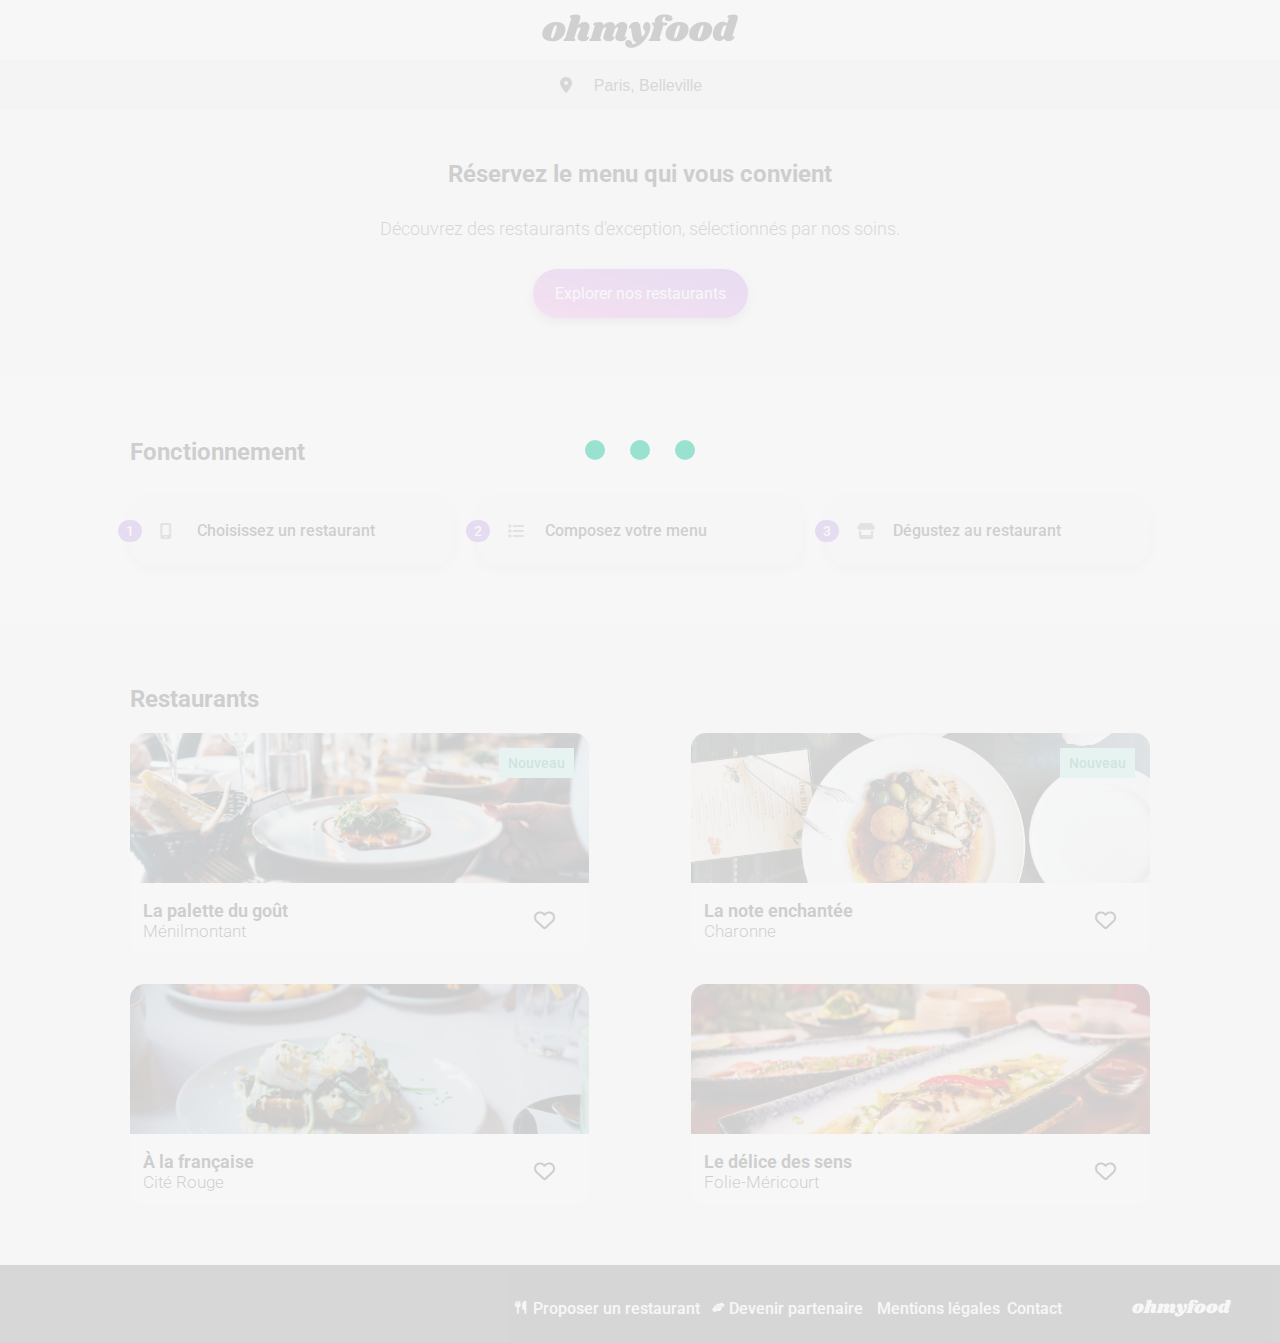
<file: index.html>
<!DOCTYPE html>
<html lang="fr">
<head>
    <meta charset="UTF-8">
    <meta name="viewport" content="width=device-width, initial-scale=1.0">
    <title>Ohmyfood</title>
    <link rel="stylesheet" href="./styles/main.css">
    <link rel="preconnect" href="https://fonts.googleapis.com">
    <link rel="preconnect" href="https://fonts.gstatic.com" crossorigin>
    <link href="https://fonts.googleapis.com/css2?family=Roboto:ital,wght@0,100;0,300;0,400;0,500;0,700;0,900;1,100;1,300;1,400;1,500;1,700;1,900&display=swap" rel="stylesheet">
    <link href="https://fonts.googleapis.com/css2?family=Roboto:ital,wght@0,100;0,300;0,400;0,500;0,700;0,900;1,100;1,300;1,400;1,500;1,700;1,900&family=Shrikhand&display=swap" rel="stylesheet">
    <link rel="stylesheet" href="https://cdnjs.cloudflare.com/ajax/libs/font-awesome/6.2.1/css/all.min.css">
</head>
<body>
    <header>
        <img class="logo" src="./assets/images/logo/ohmyfood@2x.svg" alt="logo Ohmyfood">
    </header>
    <main>
        <div class="location">
            <form action="#">
                <i class="fa-solid fa-location-dot location__icon"></i>
                <input class="location__input" type="text" placeholder="Paris, Belleville" readonly>  
            </form>
        </div>
        <div class="loader">
            <div class="loader__position">
                <div class="loader__content">
                    <div></div>
                    <div></div>
                    <div></div>
                </div>
            </div>
        </div>
        <section class="intro">
            <h1 class="intro__title">Réservez le menu qui vous convient</h1>
            <p class="intro__content">Découvrez des restaurants d'exception, sélectionnés par nos soins.</p>
            <a class="intro__link button" href="#restaurants">Explorer nos restaurants</a>
        </section>
        <section class="functioning">
            <h2 class="functioning__title">Fonctionnement</h2>
            <ul class="functioning__list">
                <li><span>1</span><i class="fa-solid fa-mobile-screen-button"></i>Choisissez un restaurant</li>
                <li><span>2</span><i class="fa-solid fa-list"></i>Composez votre menu</li>
                <li><span>3</span><i class="fa-solid fa-store"></i>Dégustez au restaurant</li>
            </ul>
        </section>
        <section class="restaurants" id="restaurants">
            <h2 class="restaurants__title">Restaurants</h2>
            <div class="restaurants__card">
                <a href="./restaurants/menu-La-palette-du-gout.html">
                    <article class="card">
                        <img src="./assets/images/restaurants/jay-wennington-N_Y88TWmGwA-unsplash.jpg" alt="Nourriture dans une assiette">
                        <span>Nouveau</span>
                        <div class="card__content">
                            <h3>La palette du goût</h3>
                            <p>Ménilmontant</p>
                            <i class="fa-solid fa-heart fa-heart-full"></i>
                            <i class="fa-regular fa-heart fa-heart-empty"></i>
                        </div>
                    </article>
                </a>
                <a href="./restaurants/menu-La-note-enchantee.html">
                    <article class="card">
                        <img src="./assets/images/restaurants/stil-u2Lp8tXIcjw-unsplash.jpg" alt="Nourriture dans une assiette">
                        <span>Nouveau</span>
                        <div class="card__content">
                            <h3>La note enchantée</h3>
                            <p>Charonne</p>
                            <i class="fa-solid fa-heart fa-heart-full"></i>
                            <i class="fa-regular fa-heart fa-heart-empty"></i>
                        </div>
                    </article>
                </a>
                <a href="./restaurants/menu-A-la-française.html">
                    <article class="card">
                        <img src="./assets/images/restaurants/toa-heftiba-DQKerTsQwi0-unsplash.jpg" alt="Nourriture dans une assiette">
                        <div class="card__content">
                            <h3>À la française</h3>
                            <p>Cité Rouge</p>
                            <i class="fa-solid fa-heart fa-heart-full"></i>
                            <i class="fa-regular fa-heart fa-heart-empty"></i>
                        </div>
                    </article>
                </a>
                <a href="./restaurants/menu-Le-delice-des-sens.html">
                    <article class="card">
                        <img src="./assets/images/restaurants/louis-hansel-shotsoflouis-qNBGVyOCY8Q-unsplash.jpg" alt="Nourriture dans une assiette">
                        <div class="card__content">
                            <h3>Le délice des sens</h3>
                            <p>Folie-Méricourt</p>
                            <i class="fa-solid fa-heart fa-heart-full"></i>
                            <i class="fa-regular fa-heart fa-heart-empty"></i>
                        </div>
                    </article>
                </a>
            </div>
        </section>
    </main>
    <footer>
        <h4>ohmyfood</h4>
        <ul>
            <li><i class="fa-solid fa-utensils"></i><a href="#">Proposer un restaurant</a></li>
            <li><i class="fa-solid fa-handshake-angle"></i><a href="#">Devenir partenaire</a></li>
            <li><a href="">Mentions légales</a></li>
            <li><a href="mailto:exemple@gmail.com">Contact</a></li>
        </ul>
    </footer>
</body>
</html>
</file>
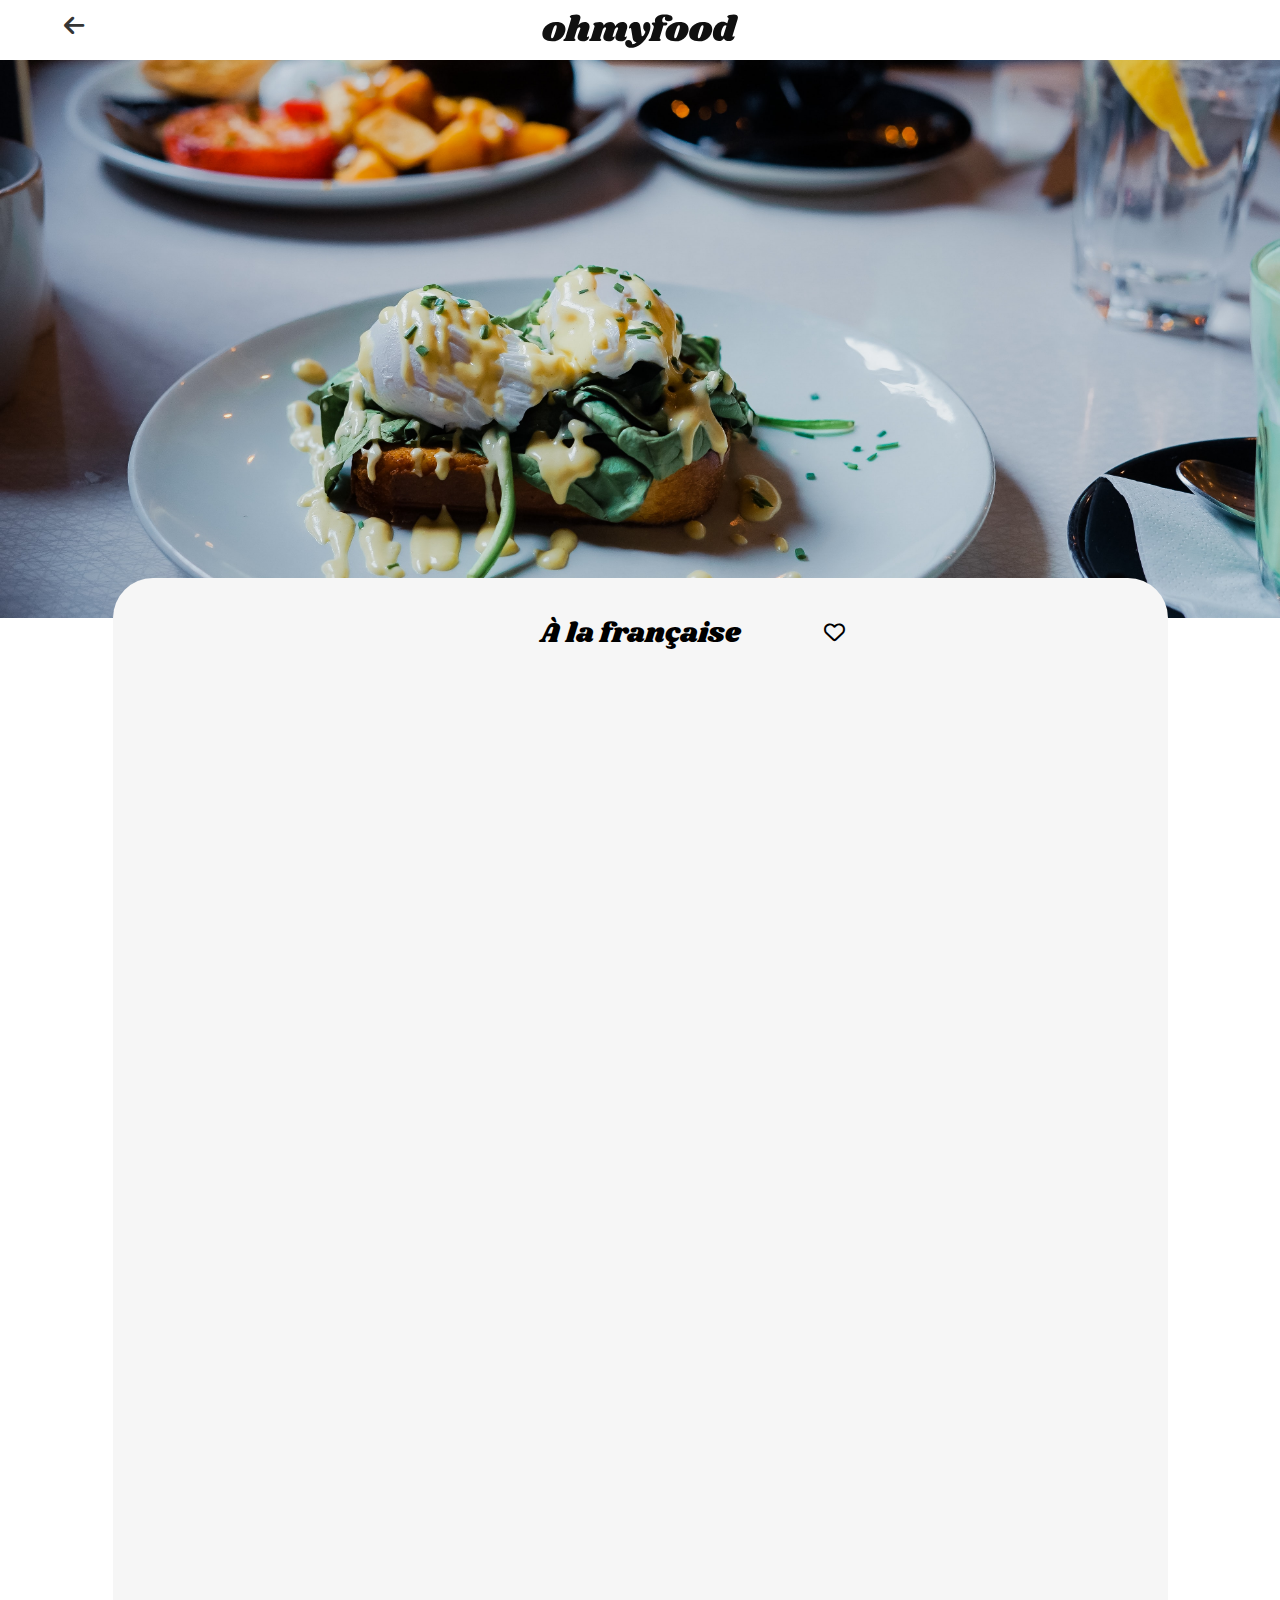
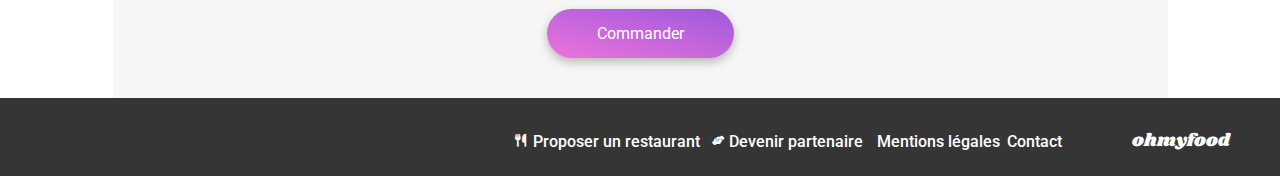
<file: restaurants/menu-A-la-française.html>
<!DOCTYPE html>
<html lang="fr">
<head>
    <meta charset="UTF-8">
    <meta name="viewport" content="width=device-width, initial-scale=1.0">
    <title>Menu - À la française</title>
    <link rel="stylesheet" href="../styles/main.css">
    <link rel="preconnect" href="https://fonts.googleapis.com">
    <link rel="preconnect" href="https://fonts.gstatic.com" crossorigin>
    <link href="https://fonts.googleapis.com/css2?family=Roboto:ital,wght@0,100;0,300;0,400;0,500;0,700;0,900;1,100;1,300;1,400;1,500;1,700;1,900&display=swap" rel="stylesheet">
    <link href="https://fonts.googleapis.com/css2?family=Roboto:ital,wght@0,100;0,300;0,400;0,500;0,700;0,900;1,100;1,300;1,400;1,500;1,700;1,900&family=Shrikhand&display=swap" rel="stylesheet">
    <link rel="stylesheet" href="https://cdnjs.cloudflare.com/ajax/libs/font-awesome/6.2.1/css/all.min.css">
</head>
<body>
    <header>
        <a href="../index.html"><span><i class="fa-solid fa-arrow-left"></i></span></a>
        <img class="logo" src="../assets/images/logo/ohmyfood@2x.svg" alt="logo Ohmyfood">
    </header>
    <main>
        <div class="cover">
            <img class="cover__image" src="../assets/images/restaurants/toa-heftiba-DQKerTsQwi0-unsplash.jpg" alt="Nourriture dans une assiette">
        </div>
        <section class="menu-container">
            <div class="menu">
                <div class="menu__title">
                    <h1>À la française</h1>
                    <i class="fa-solid fa-heart fa-heart-full"></i>
                    <i class="fa-regular fa-heart fa-heart-empty"></i>
                </div>
                <div class="menu__dishes">
                    <h2>entrées</h2>
                    <article class="dishes">
                        <div class="dishes__content">
                            <div class="content__text">
                                <h3>Tartare de poulpe acidulé</h3>
                                <p>Aux zestes d'orange</p>
                            </div>
                            <p class="content__price">25€</p>
                        </div>
                        <span class="dishes__check"><i class="fa-solid fa-check"></i></span>
                    </article>
                    <article class="dishes">
                        <div class="dishes__content">
                            <div class="content__text">
                                <h3>Velouté de légumes d'antan</h3>
                                <p>Carotte, panais, topinambour</p>
                            </div>
                            <p class="content__price">35€</p>
                        </div>
                        <span class="dishes__check"><i class="fa-solid fa-check"></i></span>
                    </article>
                    <article class="dishes">
                        <div class="dishes__content">
                            <div class="content__text">
                                <h3>Soupe à l'oignon</h3>
                                <p>Revisitée</p>
                            </div>
                            <p class="content__price">20€</p>
                        </div>
                        <span class="dishes__check"><i class="fa-solid fa-check"></i></span>
                    </article>
                </div>
                <div class="menu__dishes">
                    <h2>plats</h2>
                    <article class="dishes">
                        <div class="dishes__content">
                            <div class="content__text">
                                <h3>Coquilles Saint-Jacques</h3>
                                <p>Accompagnées d'une purée de panais</p>
                            </div>
                            <p class="content__price">40€</p>
                        </div>
                        <span class="dishes__check"><i class="fa-solid fa-check"></i></span>
                    </article>
                    <article class="dishes">
                        <div class="dishes__content">
                            <div class="content__text">
                                <h3>Magret de canard</h3>
                                <p>Et parmentier de pommes de terre</p>
                            </div>
                            <p class="content__price">35€</p>
                        </div>
                        <span class="dishes__check"><i class="fa-solid fa-check"></i></span>
                    </article>
                    <article class="dishes">
                        <div class="dishes__content">
                            <div class="content__text">
                                <h3>Pigeonneau d’Ille-et-Vilaine</h3>
                                <p>Sur son lit de gnocchis aux légumes</p>
                            </div>
                            <p class="content__price">44€</p>
                        </div>
                        <span class="dishes__check"><i class="fa-solid fa-check"></i></span>
                    </article>
                </div>
                <div class="menu__dishes">
                    <h2>desserts</h2>
                    <article class="dishes">
                        <div class="dishes__content">
                            <div class="content__text">
                                <h3>Pétales de violettes glacés</h3>
                                <p>Et purée de noisettes</p>
                            </div>
                            <p class="content__price">18€</p>
                        </div>
                        <span class="dishes__check"><i class="fa-solid fa-check"></i></span>
                    </article>
                    <article class="dishes">
                        <div class="dishes__content">
                            <div class="content__text">
                                <h3>Fondant au chocolat</h3>
                                <p>Revisité</p>
                            </div>
                            <p class="content__price">22€</p>
                        </div>
                        <span class="dishes__check"><i class="fa-solid fa-check"></i></span>
                    </article>
                    <article class="dishes">
                        <div class="dishes__content">
                            <div class="content__text">
                                <h3>Millefeuille croustillant</h3>
                                <p>Myrtilles et pâte d'amande</p>
                            </div>
                            <p class="content__price">23€</p>
                        </div>
                        <span class="dishes__check"><i class="fa-solid fa-check"></i></span>
                    </article>
                </div>
                <a href="#" class="menu__link button">Commander</a>
            </div>
        </section>
    </main>
    <footer>
        <h4>ohmyfood</h4>
        <ul>
            <li><i class="fa-solid fa-utensils"></i><a href="#">Proposer un restaurant</a></li>
            <li><i class="fa-solid fa-handshake-angle"></i><a href="#">Devenir partenaire</a></li>
            <li><a href="">Mentions légales</a></li>
            <li><a href="mailto:exemple@gmail.com">Contact</a></li>
        </ul>
    </footer>
</body>
</html>
</file>
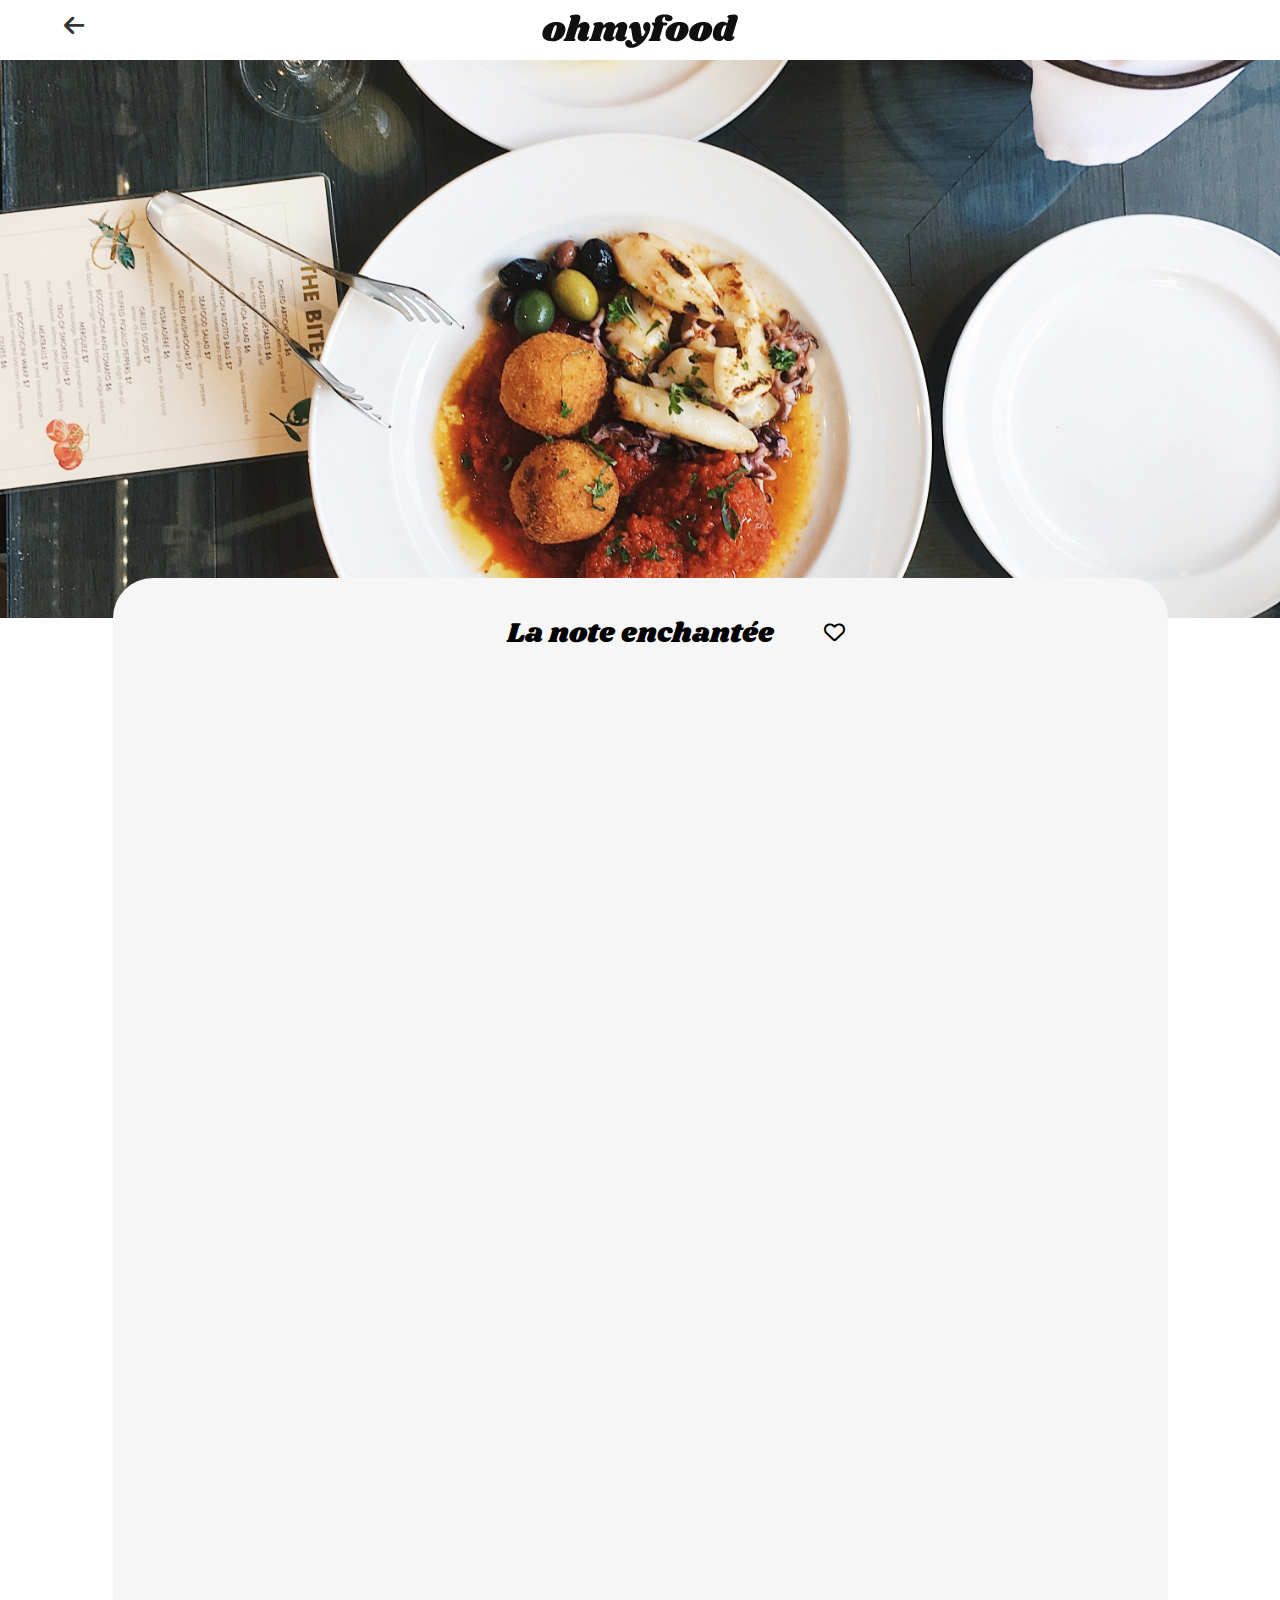
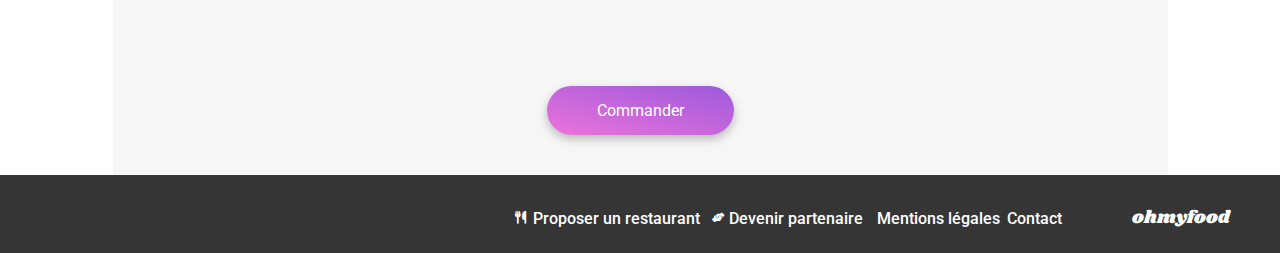
<file: restaurants/menu-La-note-enchantee.html>
<!DOCTYPE html>
<html lang="fr">
<head>
    <meta charset="UTF-8">
    <meta name="viewport" content="width=device-width, initial-scale=1.0">
    <title>Menu - La note enchantée</title>
    <link rel="stylesheet" href="../styles/main.css">
    <link rel="preconnect" href="https://fonts.googleapis.com">
    <link rel="preconnect" href="https://fonts.gstatic.com" crossorigin>
    <link href="https://fonts.googleapis.com/css2?family=Roboto:ital,wght@0,100;0,300;0,400;0,500;0,700;0,900;1,100;1,300;1,400;1,500;1,700;1,900&display=swap" rel="stylesheet">
    <link href="https://fonts.googleapis.com/css2?family=Roboto:ital,wght@0,100;0,300;0,400;0,500;0,700;0,900;1,100;1,300;1,400;1,500;1,700;1,900&family=Shrikhand&display=swap" rel="stylesheet">
    <link rel="stylesheet" href="https://cdnjs.cloudflare.com/ajax/libs/font-awesome/6.2.1/css/all.min.css">
</head>
<body>
    <header>
        <a href="../index.html"><span><i class="fa-solid fa-arrow-left"></i></span></a>
        <img class="logo" src="../assets/images/logo/ohmyfood@2x.svg" alt="logo Ohmyfood">
    </header>
    <main>
        <div class="cover">
            <img class="cover__image" src="../assets/images/restaurants/stil-u2Lp8tXIcjw-unsplash.jpg" alt="Nourriture dans une assiette">
        </div>
        <section class="menu-container">
            <div class="menu">
                <div class="menu__title">
                    <h1>La note enchantée</h1>
                    <i class="fa-solid fa-heart fa-heart-full"></i>
                    <i class="fa-regular fa-heart fa-heart-empty"></i>
                </div>
                <div class="menu__dishes">
                    <h2>entrées</h2>
                    <article class="dishes">
                        <div class="dishes__content">
                            <div class="content__text">
                                <h3>Ravioles de foie gras</h3>
                                <p>Accompagnées de leur crème à la truffe</p>
                            </div>
                            <p class="content__price">25€</p>
                        </div>
                        <span class="dishes__check"><i class="fa-solid fa-check"></i></span>
                    </article>
                    <article class="dishes">
                        <div class="dishes__content">
                            <div class="content__text">
                                <h3>Caviar osciètre</h3>
                                <p>Sur blini à la farine de blé noir</p>
                            </div>
                            <p class="content__price">35€</p>
                        </div>
                        <span class="dishes__check"><i class="fa-solid fa-check"></i></span>   
                    </article>
                    <article class="dishes">
                        <div class="dishes__content">
                            <div class="content__text">
                                <h3>Homard et espuma de potiron</h3>
                                <p>Marinés aux zestes d'orange</p>
                            </div>
                            <p class="content__price">20€</p>
                        </div>
                        <span class="dishes__check"><i class="fa-solid fa-check"></i></span>
                    </article>
                    <article class="dishes">
                        <div class="dishes__content">
                            <div class="content__text">
                                <h3>Foie gras de canard cuit entier</h3>
                                <p>Confiture de figue et pain toasté</p>
                            </div>
                            <p class="content__price">35€</p>
                        </div>
                        <span class="dishes__check"><i class="fa-solid fa-check"></i></span>
                    </article>
                </div>
                <div class="menu__dishes">
                    <h2>plats</h2>
                    <article class="dishes">
                        <div class="dishes__content">
                            <div class="content__text">
                                <h3>Noix de coquilles Saint-Jacques</h3>
                                <p>Sur lit de purée de céleri-rave</p>
                            </div>
                            <p class="content__price">40€</p>
                        </div>
                        <span class="dishes__check"><i class="fa-solid fa-check"></i></span>
                    </article>
                    <article class="dishes">
                        <div class="dishes__content">
                            <div class="content__text">
                                <h3>Langoustine poêlée</h3>
                                <p>Purée de patate douce</p>
                            </div>
                            <p class="content__price">35€</p>
                        </div>
                        <span class="dishes__check"><i class="fa-solid fa-check"></i></span>
                    </article>
                    <article class="dishes">
                        <div class="dishes__content">
                            <div class="content__text">
                                <h3>Mijoté de queue de bœuf</h3>
                                <p>Et riz sauvage aux zestes de citron</p>
                            </div>
                            <p class="content__price">44€</p>
                        </div>
                        <span class="dishes__check"><i class="fa-solid fa-check"></i></span>
                    </article>
                </div>
                <div class="menu__dishes">
                    <h2>desserts</h2>
                    <article class="dishes">
                        <div class="dishes__content">
                            <div class="content__text">
                                <h3>Macaron noisette et chocolat</h3>
                                <p>Glace au caramel brun et sel de Guérande</p>
                            </div>
                            <p class="content__price">18€</p>
                        </div>
                        <span class="dishes__check"><i class="fa-solid fa-check"></i></span>
                    </article>
                    <article class="dishes">
                        <div class="dishes__content">
                            <div class="content__text">
                                <h3>Baba au rhum revisité</h3>
                                <p>Avec son coulis de citron</p>
                            </div>
                            <p class="content__price">22€</p>
                        </div>
                        <span class="dishes__check"><i class="fa-solid fa-check"></i></span>
                    </article>
                    <article class="dishes">
                        <div class="dishes__content">
                            <div class="content__text">
                                <h3>Tarte au citron meringuée</h3>
                                <p>Déstructurée</p>
                            </div>
                            <p class="content__price">23€</p>
                        </div>
                        <span class="dishes__check"><i class="fa-solid fa-check"></i></span>
                    </article>
                </div>
                <a href="#" class="menu__link button">Commander</a>
            </div>
        </section>
    </main>
    <footer>
        <h4>ohmyfood</h4>
        <ul>
            <li><i class="fa-solid fa-utensils"></i><a href="#">Proposer un restaurant</a></li>
            <li><i class="fa-solid fa-handshake-angle"></i><a href="#">Devenir partenaire</a></li>
            <li><a href="">Mentions légales</a></li>
            <li><a href="mailto:exemple@gmail.com">Contact</a></li>
        </ul>
    </footer>
</body>
</html>
</file>
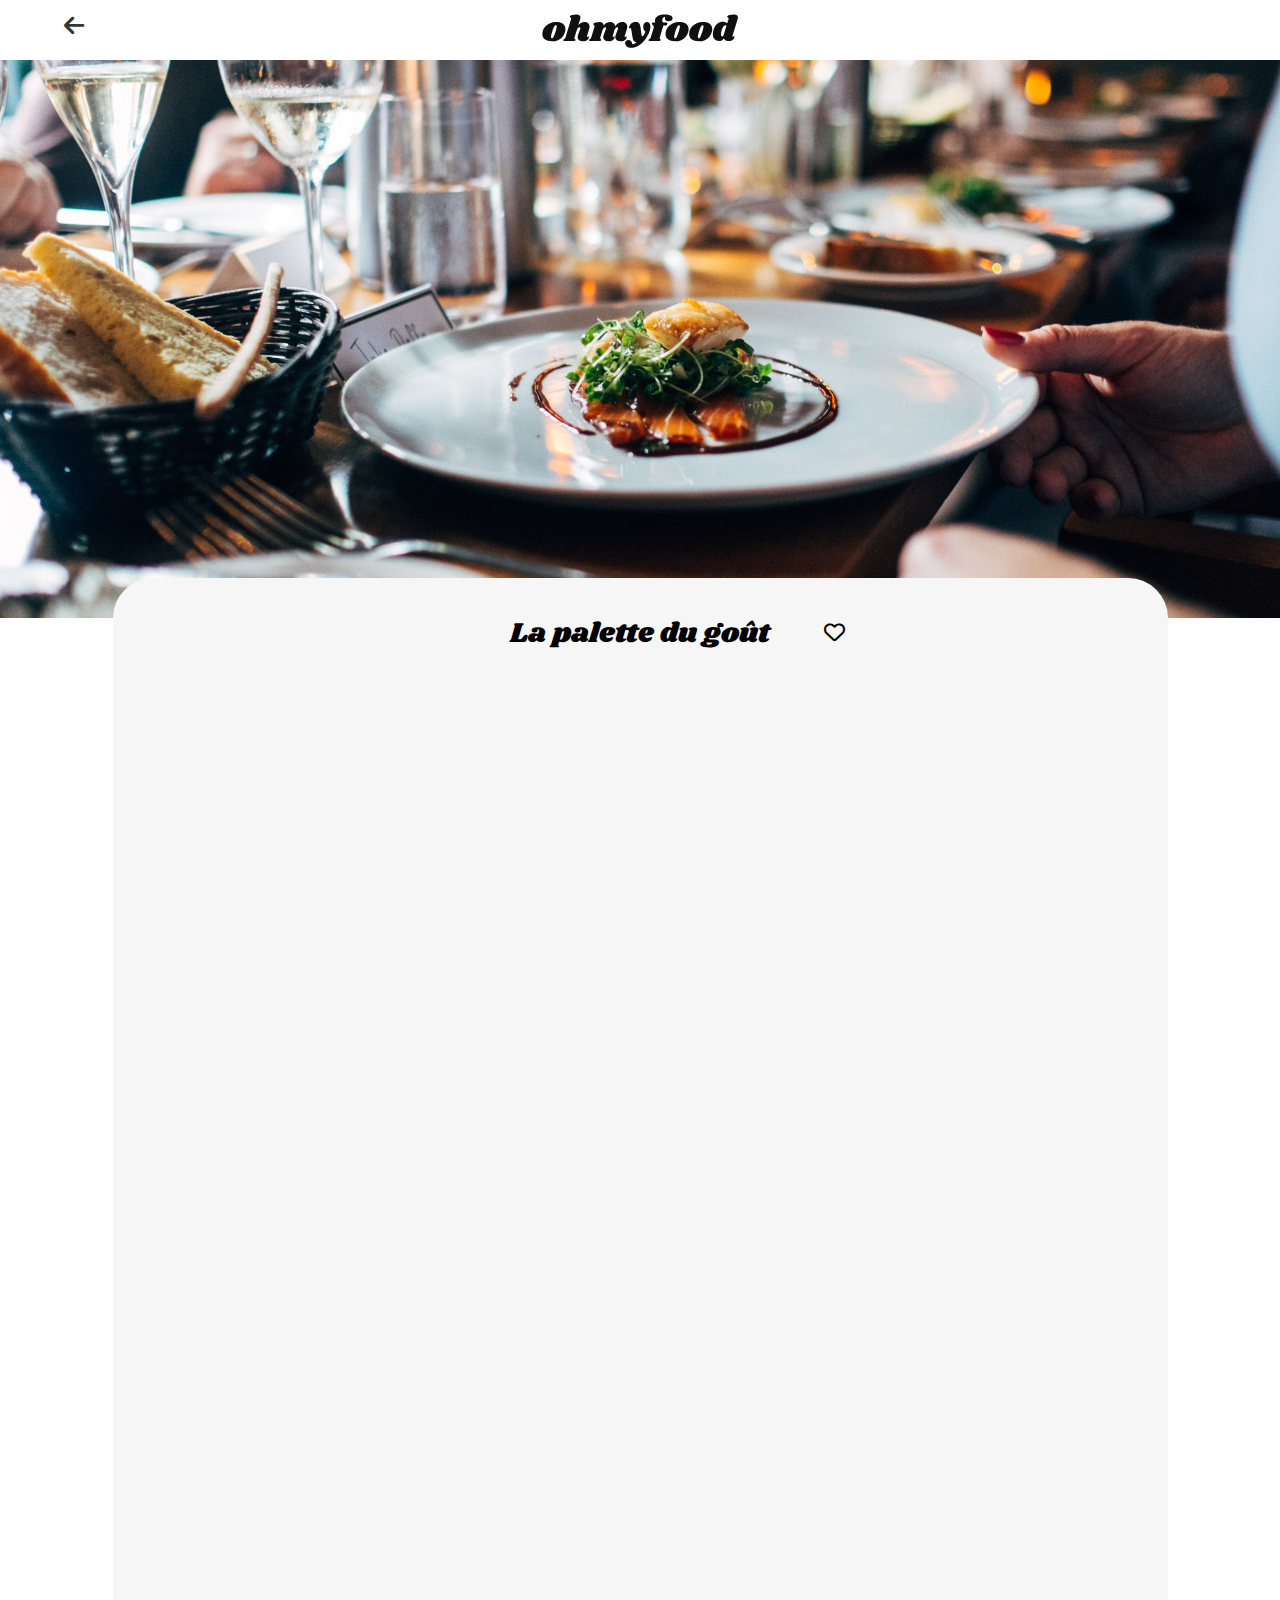
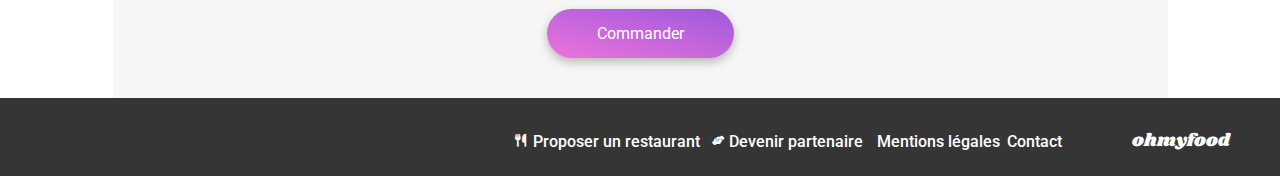
<file: restaurants/menu-La-palette-du-gout.html>
<!DOCTYPE html>
<html lang="fr">
<head>
    <meta charset="UTF-8">
    <meta name="viewport" content="width=device-width, initial-scale=1.0">
    <title>Menu - La palette du goût</title>
    <link rel="stylesheet" href="../styles/main.css">
    <link rel="preconnect" href="https://fonts.googleapis.com">
    <link rel="preconnect" href="https://fonts.gstatic.com" crossorigin>
    <link href="https://fonts.googleapis.com/css2?family=Roboto:ital,wght@0,100;0,300;0,400;0,500;0,700;0,900;1,100;1,300;1,400;1,500;1,700;1,900&display=swap" rel="stylesheet">
    <link href="https://fonts.googleapis.com/css2?family=Roboto:ital,wght@0,100;0,300;0,400;0,500;0,700;0,900;1,100;1,300;1,400;1,500;1,700;1,900&family=Shrikhand&display=swap" rel="stylesheet">
    <link rel="stylesheet" href="https://cdnjs.cloudflare.com/ajax/libs/font-awesome/6.2.1/css/all.min.css">
</head>
<body>
    <header>
        <a href="../index.html"><span><i class="fa-solid fa-arrow-left"></i></span></a>
        <img class="logo" src="../assets/images/logo/ohmyfood@2x.svg" alt="logo Ohmyfood">
    </header>
    <main>
        <div class="cover">
            <img class="cover__image" src="../assets/images/restaurants/jay-wennington-N_Y88TWmGwA-unsplash.jpg" alt="Nourriture dans une assiette">
        </div>
        <section class="menu-container">
            <div class="menu">
                <div class="menu__title">
                    <h1>La palette du goût</h1>
                    <i class="fa-solid fa-heart fa-heart-full"></i>
                    <i class="fa-regular fa-heart fa-heart-empty"></i>
                </div>
                <div class="menu__dishes">
                    <h2>entrées</h2>
                    <article class="dishes">
                        <div class="dishes__content">
                            <div class="content__text">
                                <h3>Fricassée d'escargots</h3>
                                <p>Au piment d'Espelette</p>
                            </div>
                            <p class="content__price">25€</p> 
                        </div>
                        <span class="dishes__check"><i class="fa-solid fa-check"></i></span>
                    </article>
                    <article class="dishes">
                        <div class="dishes__content">
                            <div class="content__text">
                                <h3>Foie gras de canard mi-cuit</h3>
                                <p>Et ses copeaux de truffe noire</p>
                            </div>
                            <p class="content__price">35€</p>
                        </div>
                        <span class="dishes__check"><i class="fa-solid fa-check"></i></span>
                    </article>
                    <article class="dishes">
                        <div class="dishes__content">
                            <div class="content__text">
                                <h3>Œuf au plat</h3>
                                <p>Assaisonné à la truffe sur lit de caviar</p>
                            </div>
                            <p class="content__price">20€</p>
                        </div>
                        <span class="dishes__check"><i class="fa-solid fa-check"></i></span>
                    </article>
                </div>
                <div class="menu__dishes">
                    <h2>plats</h2>
                    <article class="dishes">
                        <div class="dishes__content">
                            <div class="content__text">
                                <h3>Filet de bœuf aux herbes</h3>
                                <p>Accompagné de sa ribambelle de légumes</p>
                            </div>
                            <p class="content__price">40€</p>
                        </div>
                        <span class="dishes__check"><i class="fa-solid fa-check"></i></span>
                    </article>
                    <article class="dishes">
                        <div class="dishes__content">
                            <div class="content__text">
                                <h3>Parmentier de queue de bœuf</h3>
                                <p>À la truffe noire sur sa purée de panais</p>
                            </div>
                            <p class="content__price">35€</p> 
                        </div>
                        <span class="dishes__check"><i class="fa-solid fa-check"></i></span>
                    </article>
                    <article class="dishes">
                        <div class="dishes__content">
                            <div class="content__text">
                                <h3>Filet de turbot</h3>
                                <p>Aux agrumes</p>
                            </div>
                            <p class="content__price">44€</p>  
                        </div>
                        <span class="dishes__check"><i class="fa-solid fa-check"></i></span>
                    </article>
                </div>
                <div class="menu__dishes">
                    <h2>desserts</h2>
                    <article class="dishes">
                        <div class="dishes__content">
                            <div class="content__text">
                                <h3>Paris-Brest</h3>
                                <p>Revisité</p>
                            </div>
                            <p class="content__price">18€</p>
                        </div>
                        <span class="dishes__check"><i class="fa-solid fa-check"></i></span>
                    </article>
                    <article class="dishes">
                        <div class="dishes__content">
                            <div class="content__text">
                                <h3>Macaron au chocolat d'exception</h3>
                                <p>Et glace à la vanille de Madagascar</p>
                            </div>
                            <p class="content__price">22€</p>
                        </div>
                        <span class="dishes__check"><i class="fa-solid fa-check"></i></span>
                    </article>
                    <article class="dishes">
                        <div class="dishes__content">
                            <div class="content__text">
                                <h3>Mousse au chocolat</h3>
                                <p>Au piment d'Espelette et à la truffe noire</p>
                            </div>
                            <p class="content__price">23€</p>
                        </div>
                        <span class="dishes__check"><i class="fa-solid fa-check"></i></span>
                    </article>
                </div>
                <a href="#" class="menu__link button">Commander</a>
            </div>
        </section>
    </main>
    <footer>
        <h4>ohmyfood</h4>
        <ul>
            <li><i class="fa-solid fa-utensils"></i><a href="#">Proposer un restaurant</a></li>
            <li><i class="fa-solid fa-handshake-angle"></i><a href="#">Devenir partenaire</a></li>
            <li><a href="">Mentions légales</a></li>
            <li><a href="mailto:exemple@gmail.com">Contact</a></li>
        </ul>
    </footer>
</body>
</html>
</file>
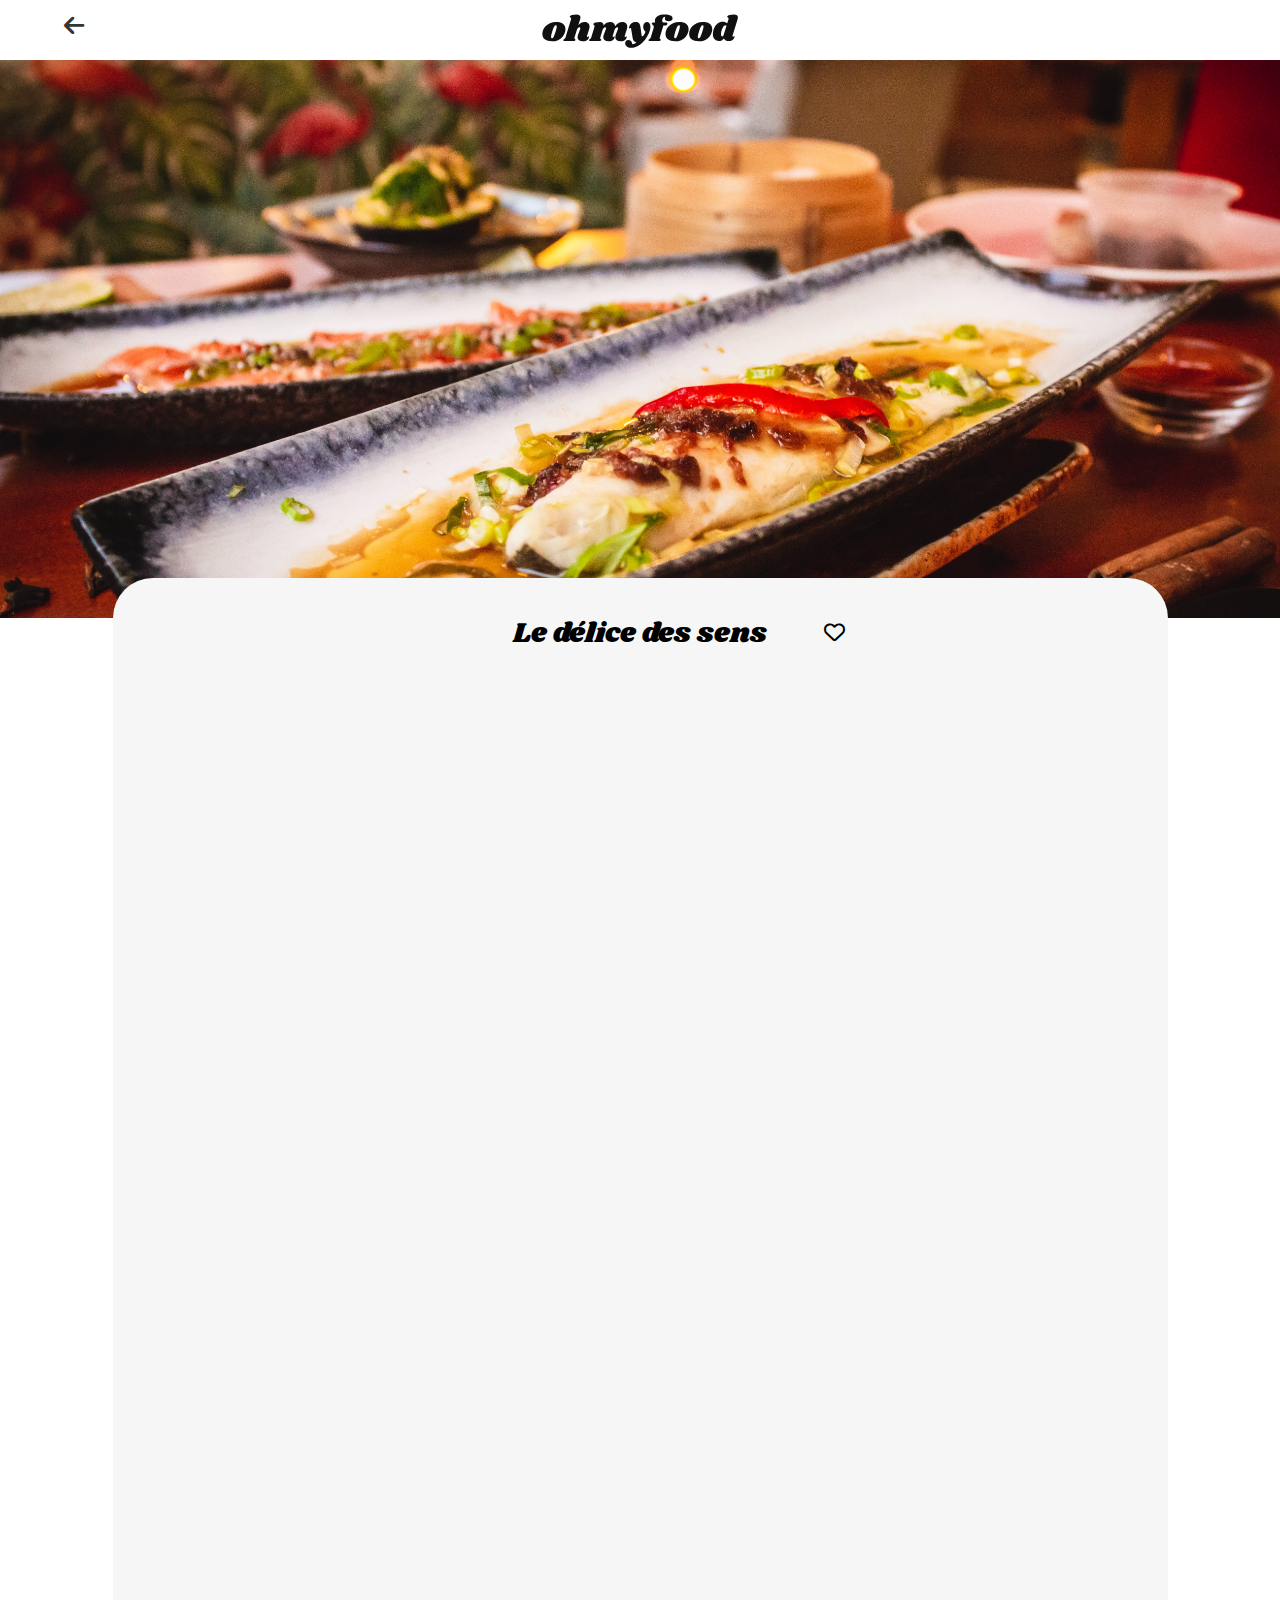
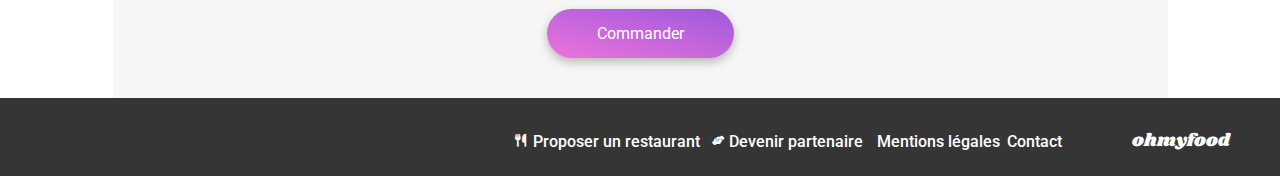
<file: restaurants/menu-Le-delice-des-sens.html>
<!DOCTYPE html>
<html lang="fr">
<head>
    <meta charset="UTF-8">
    <meta name="viewport" content="width=device-width, initial-scale=1.0">
    <title>Menu - La délice des sens</title>
    <link rel="stylesheet" href="../styles/main.css">
    <link rel="preconnect" href="https://fonts.googleapis.com">
    <link rel="preconnect" href="https://fonts.gstatic.com" crossorigin>
    <link href="https://fonts.googleapis.com/css2?family=Roboto:ital,wght@0,100;0,300;0,400;0,500;0,700;0,900;1,100;1,300;1,400;1,500;1,700;1,900&display=swap" rel="stylesheet">
    <link href="https://fonts.googleapis.com/css2?family=Roboto:ital,wght@0,100;0,300;0,400;0,500;0,700;0,900;1,100;1,300;1,400;1,500;1,700;1,900&family=Shrikhand&display=swap" rel="stylesheet">
    <link rel="stylesheet" href="https://cdnjs.cloudflare.com/ajax/libs/font-awesome/6.2.1/css/all.min.css">
</head>
<body>
    <header>
        <a href="../index.html"><span><i class="fa-solid fa-arrow-left"></i></span></a>
        <img class="logo" src="../assets/images/logo/ohmyfood@2x.svg" alt="logo Ohmyfood">
    </header>
    <main>
        <div class="cover">
            <img class="cover__image" src="../assets/images/restaurants/louis-hansel-shotsoflouis-qNBGVyOCY8Q-unsplash.jpg" alt="Nourriture dans une assiette">
        </div>
        <section class="menu-container">
            <div class="menu">
                <div class="menu__title">
                    <h1>Le délice des sens</h1>
                    <i class="fa-solid fa-heart fa-heart-full"></i>
                    <i class="fa-regular fa-heart fa-heart-empty"></i>
                </div>
                <div class="menu__dishes">
                    <h2>entrées</h2>
                    <article class="dishes">
                        <div class="dishes__content">
                            <div class="content__text">
                                <h3>Tartare de thon</h3>
                                <p>Assaisonné au yuzu</p>
                            </div>
                            <p class="content__price">25€</p>
                        </div>
                        <span class="dishes__check"><i class="fa-solid fa-check"></i></span>
                    </article>
                    <article class="dishes">
                        <div class="dishes__content">
                            <div class="content__text">
                                <h3>Bouchée de homard croustillant</h3>
                                <p>Et sa farandole de petits légumes</p>
                            </div>
                            <p class="content__price">35€</p>
                        </div>
                        <span class="dishes__check"><i class="fa-solid fa-check"></i></span>
                    </article>
                    <article class="dishes">
                        <div class="dishes__content">
                            <div class="content__text">
                                <h3>Velouté de cèpes</h3>
                                <p>Aux truffes</p>
                            </div>    
                            <p class="content__price">20€</p>
                        </div>
                        <span class="dishes__check"><i class="fa-solid fa-check"></i></span>
                    </article>
                </div>
                <div class="menu__dishes">
                    <h2>plats</h2>
                    <article class="dishes">
                        <div class="dishes__content">
                            <div class="content__text">
                                <h3>Poulet rôti aux herbes de Provence</h3>
                                <p>Et sa crème de truffe</p>
                            </div>
                            <p class="content__price">40€</p>
                        </div>
                        <span class="dishes__check"><i class="fa-solid fa-check"></i></span>
                    </article>
                    <article class="dishes">
                        <div class="dishes__content">
                            <div class="content__text">
                                <h3>Langouste rôtie</h3>
                                <p>Et ses légumes de saison</p>
                            </div>
                            <p class="content__price">35€</p>
                        </div>
                        <span class="dishes__check"><i class="fa-solid fa-check"></i></span>
                    </article>
                    <article class="dishes">
                        <div class="dishes__content">
                            <div class="content__text">
                                <h3>Côte de bœuf Angus</h3>
                                <p>Et sa purée de panais</p>
                            </div>
                            <p class="content__price">44€</p>
                        </div>
                        <span class="dishes__check"><i class="fa-solid fa-check"></i></span>
                    </article>
                </div>
                <div class="menu__dishes">
                    <h2>desserts</h2>
                    <article class="dishes">
                        <div class="dishes__content">
                            <div class="content__text">
                                <h3>Farandole de desserts</h3>
                                <p>Du chef</p>
                            </div>
                            <p class="content__price">18€</p>
                        </div>
                        <span class="dishes__check"><i class="fa-solid fa-check"></i></span>
                    </article>
                    <article class="dishes">
                        <div class="dishes__content">
                            <div class="content__text">
                                <h3>Crème brulée</h3>
                                <p>Revisitée</p>
                            </div>
                            <p class="content__price">22€</p>
                        </div> 
                        <span class="dishes__check"><i class="fa-solid fa-check"></i></span> 
                    </article>
                    <article class="dishes">
                        <div class="dishes__content">
                            <div class="content__text">
                                <h3>Tiramisu</h3>
                                <p>À la noisette</p>
                            </div>    
                            <p class="content__price">23€</p>
                        </div>    
                        <span class="dishes__check"><i class="fa-solid fa-check"></i></span>
                    </article>
                </div>
                <a href="#" class="menu__link button">Commander</a>
            </div>
        </section>
    </main>
    <footer>
        <h4>ohmyfood</h4>
        <ul>
            <li><i class="fa-solid fa-utensils"></i><a href="#">Proposer un restaurant</a></li>
            <li><i class="fa-solid fa-handshake-angle"></i><a href="#">Devenir partenaire</a></li>
            <li><a href="">Mentions légales</a></li>
            <li><a href="mailto:exemple@gmail.com">Contact</a></li>
        </ul>
    </footer>
</body>
</html>
</file>
<file: styles/main.css>
* {
  margin: 0;
  padding: 0;
}

li {
  list-style: none;
}

a {
  text-decoration: none;
  color: inherit;
}

body {
  text-align: center;
  font-family: Roboto, sans-serif;
  position: relative;
}

.loader {
  height: 100%;
  width: 100%;
  background-color: rgba(246, 246, 246, 0.8392156863);
  z-index: 100;
  position: absolute;
  left: 50%;
  top: 0;
  -webkit-transform: translateX(-50%);
          transform: translateX(-50%);
  -webkit-animation: stop 3s forwards;
          animation: stop 3s forwards;
}
.loader__position {
  height: 100vh;
  display: -webkit-box;
  display: -ms-flexbox;
  display: flex;
  -webkit-box-align: center;
      -ms-flex-align: center;
          align-items: center;
  -webkit-box-pack: center;
      -ms-flex-pack: center;
          justify-content: center;
}
.loader__content {
  display: -webkit-box;
  display: -ms-flexbox;
  display: flex;
  -webkit-box-pack: justify;
      -ms-flex-pack: justify;
          justify-content: space-between;
  -webkit-box-align: center;
      -ms-flex-align: center;
          align-items: center;
  width: 110px;
}
.loader__content div {
  height: 20px;
  width: 20px;
  background-color: #99E2D0;
  border-radius: 50%;
  -webkit-animation: grow-shrink 1.5s infinite;
          animation: grow-shrink 1.5s infinite;
}
.loader__content div:nth-child(1) {
  -webkit-animation-delay: 0s;
          animation-delay: 0s;
}
.loader__content div:nth-child(2) {
  -webkit-animation-delay: 0.3s;
          animation-delay: 0.3s;
}
.loader__content div:nth-child(3) {
  -webkit-animation-delay: 0.6s;
          animation-delay: 0.6s;
}

@-webkit-keyframes grow-shrink {
  0%, 100% {
    -webkit-transform: scale(1);
            transform: scale(1);
  }
  50% {
    -webkit-transform: scale(1.5);
            transform: scale(1.5);
  }
}

@keyframes grow-shrink {
  0%, 100% {
    -webkit-transform: scale(1);
            transform: scale(1);
  }
  50% {
    -webkit-transform: scale(1.5);
            transform: scale(1.5);
  }
}
@-webkit-keyframes stop {
  100% {
    visibility: hidden;
  }
}
@keyframes stop {
  100% {
    visibility: hidden;
  }
}
.functioning__list li {
  background-color: #F6F6F6;
  padding: 25px 25px 25px 30px;
  display: grid;
  grid-template-columns: 10% 98%;
  -webkit-box-align: center;
      -ms-flex-align: center;
          align-items: center;
  justify-items: start;
  gap: 10px;
  font-size: 1rem;
  font-weight: 500;
  border-radius: 20px;
  -webkit-box-shadow: 0px 4px 15px 0px rgba(0, 0, 0, 0.1490196078);
          box-shadow: 0px 4px 15px 0px rgba(0, 0, 0, 0.1490196078);
  width: 100%;
  max-width: 322.5px;
  -webkit-box-sizing: border-box;
          box-sizing: border-box;
  position: relative;
}
.functioning__list li span {
  background-color: #9356DC;
  padding: 3px 8px 3px;
  font-size: 0.89rem;
  font-weight: 500;
  border-radius: 25px;
  color: #FFFFFF;
  position: absolute;
  bottom: 50%;
  left: -12px;
  -webkit-transform: translateY(50%);
          transform: translateY(50%);
}
.functioning__list li i {
  color: #7E7E7E;
  -webkit-transition: 0.3s;
  transition: 0.3s;
}
.functioning__list li:hover i {
  color: #9356DC;
}
@media (min-width: 767px) {
  .functioning__list li {
    font-size: 0.83rem;
  }
}
@media (min-width: 1024px) {
  .functioning__list li {
    font-size: 1rem;
    max-width: 500px;
  }
}

.card {
  background-color: white;
  border-radius: 15px;
  position: relative;
}
.card img {
  border-top-left-radius: 15px;
  border-top-right-radius: 15px;
  height: 175px;
  width: 100%;
  -o-object-fit: cover;
     object-fit: cover;
}
@media (min-width: 1024px) {
  .card img {
    height: 150px;
  }
}
.card span {
  background-color: #99E2D0;
  padding: 7px 9px;
  font-size: 0.875rem;
  font-weight: 500;
  position: absolute;
  right: 15px;
  top: 15px;
  color: #008766;
}
.card__content {
  text-align: left;
  padding: 13px;
  position: relative;
}
.card__content h3 {
  font-size: 1.125rem;
  font-weight: 700;
}
.card__content p {
  font-size: 1.063rem;
  font-weight: 300;
}
.card__content .fa-heart {
  position: absolute;
  bottom: 50%;
  left: 88%;
  -webkit-transform: translateY(50%);
          transform: translateY(50%);
  font-size: 1.313rem;
}

.fa-heart-full {
  background: linear-gradient(193.33deg, #9356DC -11.44%, #FF79DA 123.93%);
  -webkit-background-clip: text;
          background-clip: text;
  color: transparent;
  opacity: 0;
  z-index: 10;
  -webkit-transition: 0.3s ease-in-out;
  transition: 0.3s ease-in-out;
}
.fa-heart-full:hover {
  opacity: 1;
}

.menu__dishes {
  display: -webkit-box;
  display: -ms-flexbox;
  display: flex;
  -webkit-box-orient: vertical;
  -webkit-box-direction: normal;
      -ms-flex-direction: column;
          flex-direction: column;
  -ms-flex-wrap: wrap;
      flex-wrap: wrap;
  gap: 12px;
  -ms-flex-wrap: nowrap;
      flex-wrap: nowrap;
  margin-bottom: 40px;
  text-align: left;
}
.menu__dishes h2 {
  font-size: 1rem;
  font-weight: 300;
  text-transform: uppercase;
  margin-bottom: 15px;
  position: relative;
}
.menu__dishes h2::before {
  height: 3px;
  width: 40px;
  position: absolute;
  content: "";
  bottom: -8px;
  background: #99E2D0;
}
.menu__dishes .dishes {
  display: -webkit-box;
  display: -ms-flexbox;
  display: flex;
  -webkit-box-pack: justify;
      -ms-flex-pack: justify;
          justify-content: space-between;
  -webkit-box-align: center;
      -ms-flex-align: center;
          align-items: center;
  border-radius: 15px;
  background-color: #FFFFFF;
  -webkit-box-shadow: 0px 4.01px 15.04px 0px rgba(0, 0, 0, 0.1019607843);
          box-shadow: 0px 4.01px 15.04px 0px rgba(0, 0, 0, 0.1019607843);
  cursor: pointer;
}
.menu__dishes .dishes__content {
  background-color: #FFFFFF;
  padding: 10px;
  display: -webkit-box;
  display: -ms-flexbox;
  display: flex;
  -webkit-box-pack: justify;
      -ms-flex-pack: justify;
          justify-content: space-between;
  -webkit-box-align: end;
      -ms-flex-align: end;
          align-items: flex-end;
  width: 100%;
  min-width: 20px;
  border-radius: 15px;
}
.menu__dishes .dishes__content .content__text {
  display: -webkit-box;
  display: -ms-flexbox;
  display: flex;
  -webkit-box-orient: vertical;
  -webkit-box-direction: normal;
      -ms-flex-direction: column;
          flex-direction: column;
  -ms-flex-wrap: wrap;
      flex-wrap: wrap;
  gap: 5px;
  min-width: 20px;
}
.menu__dishes .dishes__content .content__text h3 {
  font-size: 1.125rem;
  font-weight: 500;
  text-overflow: ellipsis;
  white-space: nowrap;
  overflow: hidden;
  width: 100%;
}
.menu__dishes .dishes__content .content__text p {
  font-size: 0.94rem;
  font-weight: 300;
  text-overflow: ellipsis;
  white-space: nowrap;
  overflow: hidden;
  width: 100%;
}
.menu__dishes .dishes__content .content__price {
  font-size: 0.94rem;
  font-weight: 700;
  -webkit-transform: translateX(55px);
          transform: translateX(55px);
}
@media (max-width: 330px) {
  .menu__dishes .dishes__content .content__price {
    -webkit-transform: translateX(50px);
            transform: translateX(50px);
  }
}

.dishes__check {
  height: 65px;
  width: 59px;
  border-top-right-radius: 15px;
  border-bottom-right-radius: 15px;
  background-color: #99E2D0;
  -webkit-box-sizing: border-box;
          box-sizing: border-box;
  text-align: center;
  -ms-flex-line-pack: center;
      align-content: center;
  opacity: 0;
}
.dishes__check .fa-check {
  background-color: #FFFFFF;
  padding: 3px;
  border-radius: 20px;
  border: 1px solid #99E2D0;
  color: #99E2D0;
}
.dishes:hover .content__text {
  width: 80%;
}
.dishes:hover .content__price {
  -webkit-animation: price-anim 0.8s forwards;
          animation: price-anim 0.8s forwards;
}
.dishes:hover > .dishes__check {
  -webkit-animation: check-anim 0.8s forwards;
          animation: check-anim 0.8s forwards;
}

@-webkit-keyframes check-anim {
  0% {
    -webkit-transform: translateX(70px);
            transform: translateX(70px);
  }
  50% {
    opacity: 0;
  }
  100% {
    opacity: 1;
    -webkit-transform: translateX(0);
            transform: translateX(0);
  }
}

@keyframes check-anim {
  0% {
    -webkit-transform: translateX(70px);
            transform: translateX(70px);
  }
  50% {
    opacity: 0;
  }
  100% {
    opacity: 1;
    -webkit-transform: translateX(0);
            transform: translateX(0);
  }
}
@-webkit-keyframes price-anim {
  100% {
    -webkit-transform: translateX(0);
            transform: translateX(0);
  }
}
@keyframes price-anim {
  100% {
    -webkit-transform: translateX(0);
            transform: translateX(0);
  }
}
.menu__dishes {
  -webkit-animation: appear 3s forwards;
          animation: appear 3s forwards;
  opacity: 0;
}
.menu__dishes:nth-child(2) {
  -webkit-animation-delay: 1s;
          animation-delay: 1s;
}
.menu__dishes:nth-child(3) {
  -webkit-animation-delay: 2s;
          animation-delay: 2s;
}
.menu__dishes:nth-child(4) {
  -webkit-animation-delay: 3s;
          animation-delay: 3s;
}

@-webkit-keyframes appear {
  0% {
    opacity: 0;
  }
  50% {
    opacity: 0.5;
  }
  100% {
    opacity: 1;
  }
}

@keyframes appear {
  0% {
    opacity: 0;
  }
  50% {
    opacity: 0.5;
  }
  100% {
    opacity: 1;
  }
}
header {
  position: relative;
}
header span {
  font-size: 1.45rem;
  font-weight: 900;
  position: absolute;
  top: 20%;
  left: 5%;
  color: #353535;
}
header .logo {
  padding: 14px 0px 8px;
}

footer {
  background-color: #353535;
  padding: 22px 25px;
  display: -webkit-box;
  display: -ms-flexbox;
  display: flex;
  -webkit-box-orient: vertical;
  -webkit-box-direction: normal;
      -ms-flex-direction: column;
          flex-direction: column;
  -ms-flex-wrap: wrap;
      flex-wrap: wrap;
  gap: 16px;
  text-align: left;
  color: #FFFFFF;
}
footer h4 {
  font-family: Shrikhand, sans-serif;
  font-size: 1.125rem;
  font-weight: 400;
}
footer ul {
  display: -webkit-box;
  display: -ms-flexbox;
  display: flex;
  -webkit-box-orient: vertical;
  -webkit-box-direction: normal;
      -ms-flex-direction: column;
          flex-direction: column;
  -ms-flex-wrap: wrap;
      flex-wrap: wrap;
  gap: 7px;
}
footer ul li {
  font-size: 1rem;
  font-weight: 500;
}
footer ul li:nth-child(-n+2) {
  display: grid;
  grid-template-columns: 3% 97%;
  -webkit-box-align: center;
      -ms-flex-align: center;
          align-items: center;
  justify-items: start;
  gap: 12px;
}
footer ul li .fa-utensils {
  font-size: 0.8rem;
}
footer ul li .fa-handshake-angle {
  font-size: 0.62rem;
}
@media (min-width: 767px) {
  footer ul {
    -webkit-box-orient: horizontal;
    -webkit-box-direction: normal;
        -ms-flex-direction: row;
            flex-direction: row;
  }
}
@media (min-width: 767px) {
  footer {
    -webkit-box-orient: horizontal;
    -webkit-box-direction: reverse;
        -ms-flex-direction: row-reverse;
            flex-direction: row-reverse;
    -webkit-box-align: center;
        -ms-flex-align: center;
            align-items: center;
    padding: 30px 50px 22px 25px;
    gap: 30px;
  }
}
@media (min-width: 1024px) {
  footer {
    gap: 70px;
  }
}

.location {
  -webkit-box-align: center;
      -ms-flex-align: center;
          align-items: center;
  -webkit-box-pack: center;
      -ms-flex-pack: center;
          justify-content: center;
  display: -webkit-box;
  display: -ms-flexbox;
  display: flex;
  height: 50px;
  background-color: #eaeaea;
  position: relative;
}
.location::before {
  position: absolute;
  content: "";
  height: 2px;
  width: 100%;
  top: 0;
  background: linear-gradient(to bottom, rgba(0, 0, 0, 0.15) 0%, rgba(0, 0, 0, 0) 2px);
}
@media (min-width: 767px) {
  .location::before {
    display: none;
  }
}
.location__input {
  font-size: 1rem;
  font-weight: 500;
  border: none;
  outline: none;
  background-color: #eaeaea;
  color: #353535;
  text-align: center;
  width: 65%;
}
.location__input::-webkit-input-placeholder {
  color: #353535;
}
.location__input::-moz-placeholder {
  color: #353535;
}
.location__input:-ms-input-placeholder {
  color: #353535;
}
.location__input::-ms-input-placeholder {
  color: #353535;
}
.location__input::placeholder {
  color: #353535;
}
.location__icon {
  color: #353535;
}

.intro {
  background-color: #F6F6F6;
  padding: 50px 30px 60px 30px;
  -webkit-box-align: center;
      -ms-flex-align: center;
          align-items: center;
  -webkit-box-pack: center;
      -ms-flex-pack: center;
          justify-content: center;
  display: -webkit-box;
  display: -ms-flexbox;
  display: flex;
  -webkit-box-orient: vertical;
  -webkit-box-direction: normal;
      -ms-flex-direction: column;
          flex-direction: column;
  -ms-flex-wrap: wrap;
      flex-wrap: wrap;
  gap: 30px;
  position: relative;
}
.intro::before {
  position: absolute;
  content: "";
  height: 4px;
  width: 100%;
  top: 0;
  background: linear-gradient(to bottom, rgba(0, 0, 0, 0.25) 0%, rgba(0, 0, 0, 0) 4px);
}
@media (min-width: 767px) {
  .intro::before {
    display: none;
  }
}
.intro__title {
  font-size: 1.5rem;
  font-weight: 700;
}
.intro__content {
  font-size: 1.125rem;
  font-weight: 300;
  color: #353535;
}
.intro__link {
  background: linear-gradient(193.33deg, #9356DC -11.44%, #FF79DA 123.93%);
  -webkit-box-shadow: 0px 4px 10px 0px rgba(0, 0, 0, 0.2509803922);
          box-shadow: 0px 4px 10px 0px rgba(0, 0, 0, 0.2509803922);
  border: none;
  color: #FFFFFF;
  border-radius: 25px;
  padding: 15px 22px;
  -webkit-transition: 0.3s ease-out;
  transition: 0.3s ease-out;
}
.intro__link:hover {
  -webkit-filter: brightness(1.1);
          filter: brightness(1.1);
  -webkit-box-shadow: 0px 4px 15px 0px rgba(0, 0, 0, 0.3490196078);
          box-shadow: 0px 4px 15px 0px rgba(0, 0, 0, 0.3490196078);
}

.functioning {
  padding: 60px 20px;
}
.functioning__title {
  text-align: left;
  margin-bottom: 30px;
}
.functioning__list {
  -webkit-box-align: center;
      -ms-flex-align: center;
          align-items: center;
  -webkit-box-pack: center;
      -ms-flex-pack: center;
          justify-content: center;
  display: -webkit-box;
  display: -ms-flexbox;
  display: flex;
  -webkit-box-orient: vertical;
  -webkit-box-direction: normal;
      -ms-flex-direction: column;
          flex-direction: column;
  -ms-flex-wrap: wrap;
      flex-wrap: wrap;
  gap: 25px;
}
@media (min-width: 767px) {
  .functioning__list {
    -webkit-box-orient: horizontal;
    -webkit-box-direction: normal;
        -ms-flex-direction: row;
            flex-direction: row;
    -ms-flex-wrap: nowrap;
        flex-wrap: nowrap;
    -webkit-box-pack: justify;
        -ms-flex-pack: justify;
            justify-content: space-between;
  }
}
@media (min-width: 767px) {
  .functioning {
    padding: 50px;
  }
}
@media (min-width: 1024px) {
  .functioning {
    padding: 60px 130px;
  }
}
@media (min-width: 1440px) {
  .functioning {
    padding: 60px 345px;
  }
}

.restaurants {
  background-color: #F6F6F6;
  padding: 60px 20px;
}
.restaurants__title {
  text-align: left;
  margin-bottom: 20px;
}
.restaurants__card {
  -webkit-box-align: center;
      -ms-flex-align: center;
          align-items: center;
  -webkit-box-pack: center;
      -ms-flex-pack: center;
          justify-content: center;
  display: -webkit-box;
  display: -ms-flexbox;
  display: flex;
  -webkit-box-orient: vertical;
  -webkit-box-direction: normal;
      -ms-flex-direction: column;
          flex-direction: column;
  -ms-flex-wrap: wrap;
      flex-wrap: wrap;
  gap: 15px;
}
@media (min-width: 767px) {
  .restaurants__card {
    -webkit-box-orient: horizontal;
    -webkit-box-direction: normal;
        -ms-flex-direction: row;
            flex-direction: row;
    -webkit-box-pack: justify;
        -ms-flex-pack: justify;
            justify-content: space-between;
    gap: 30px;
  }
}
.restaurants__card a {
  width: 100%;
}
@media (min-width: 767px) {
  .restaurants__card a {
    width: 45%;
  }
}
@media (min-width: 1440px) {
  .restaurants__card a {
    max-width: 490px;
  }
}
@media (min-width: 767px) {
  .restaurants {
    padding: 50px;
  }
}
@media (min-width: 1024px) {
  .restaurants {
    padding: 60px 130px;
  }
}
@media (min-width: 1440px) {
  .restaurants {
    padding: 60px 345px;
  }
}

.cover {
  height: 30vh;
}
.cover__image {
  height: 100%;
  width: 100%;
  -o-object-fit: cover;
     object-fit: cover;
}
@media (min-width: 767px) {
  .cover {
    height: 62vh;
  }
}

@media (min-width: 1024px) {
  .menu-container {
    max-width: 1055px;
    margin: 0 auto;
  }
}

.menu {
  background-color: #F6F6F6;
  padding: 35px 12px 40px 12px;
  border-top-left-radius: 40px;
  border-top-right-radius: 40px;
  -webkit-transform: translateY(-40px);
          transform: translateY(-40px);
  margin: 0 auto -40px;
}
.menu__title {
  position: relative;
}
.menu__title h1 {
  font-family: Shrikhand, sans-serif;
  font-size: 1.75rem;
  font-weight: 400;
  text-align: left;
  margin-bottom: 40px;
}
@media (max-width: 330px) {
  .menu__title h1 {
    font-size: 1.22rem;
  }
}
@media (min-width: 767px) {
  .menu__title h1 {
    text-align: center;
  }
}
.menu__title .fa-heart {
  position: absolute;
  bottom: 0;
  left: 87.5%;
  -webkit-transform: translateY(-50%);
          transform: translateY(-50%);
  font-size: 1.313rem;
}
@media (max-width: 330px) {
  .menu__title .fa-heart {
    font-size: 1rem;
    left: 95%;
  }
}
@media (min-width: 767px) {
  .menu__title .fa-heart {
    left: 85%;
  }
}
@media (min-width: 1024px) {
  .menu__title .fa-heart {
    left: 75%;
  }
}
.menu__link {
  background: linear-gradient(193.33deg, #9356DC -11.44%, #FF79DA 123.93%);
  -webkit-box-shadow: 0px 4px 10px 0px rgba(0, 0, 0, 0.2509803922);
          box-shadow: 0px 4px 10px 0px rgba(0, 0, 0, 0.2509803922);
  border: none;
  color: #FFFFFF;
  border-radius: 25px;
  padding: 15px 50px;
  -webkit-transition: 0.3s ease-out;
  transition: 0.3s ease-out;
  display: inline-block;
}
.menu__link:hover {
  -webkit-filter: brightness(1.1);
          filter: brightness(1.1);
  -webkit-box-shadow: 0px 4px 15px 0px rgba(0, 0, 0, 0.3490196078);
          box-shadow: 0px 4px 15px 0px rgba(0, 0, 0, 0.3490196078);
}
@media (min-width: 767px) {
  .menu {
    padding-left: 160px;
    padding-right: 160px;
  }
}/*# sourceMappingURL=main.css.map */
</file>
